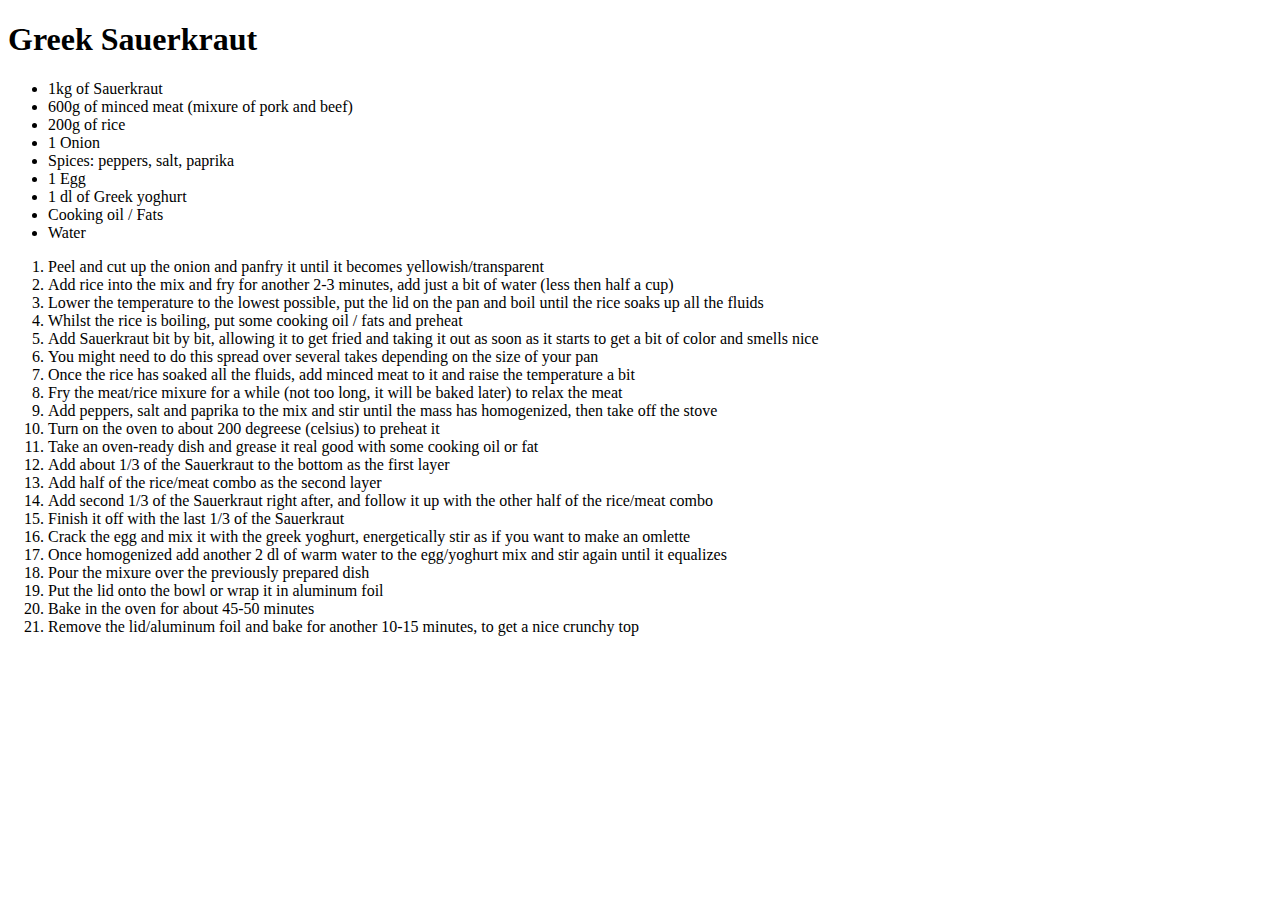
<file: Homework - 1/index.html>
<!DOCTYPE html>
<html lang="en">
    <head>
        <meta charset="UTF-8" />
        <meta name="viewport" content="width=device-width, initial-scale=1.0" />
        <meta http-equiv="X-UA-Compatible" content="ie=edge" />
        <title>Recepie</title>
    </head>
    <body>
        <h1>
            Greek Sauerkraut
        </h1>
        <ul>
            <li>1kg of Sauerkraut</li>
            <li>600g of minced meat (mixure of pork and beef)</li>
            <li>200g of rice</li>
            <li>1 Onion</li>
            <li>Spices: peppers, salt, paprika</li>
            <li>1 Egg</li>
            <li>1 dl of Greek yoghurt</li>
            <li>Cooking oil / Fats</li>
            <li>Water</li>
        </ul>
        <ol>
            <li>Peel and cut up the onion and panfry it until it becomes yellowish/transparent</li>
            <li>
                Add rice into the mix and fry for another 2-3 minutes, add just a bit of water (less then half a cup)
            </li>
            <li>
                Lower the temperature to the lowest possible, put the lid on the pan and boil until the rice soaks up
                all the fluids
            </li>
            <li>Whilst the rice is boiling, put some cooking oil / fats and preheat</li>
            <li>
                Add Sauerkraut bit by bit, allowing it to get fried and taking it out as soon as it starts to get a bit
                of color and smells nice
            </li>
            <li>You might need to do this spread over several takes depending on the size of your pan</li>
            <li>Once the rice has soaked all the fluids, add minced meat to it and raise the temperature a bit</li>
            <li>Fry the meat/rice mixure for a while (not too long, it will be baked later) to relax the meat</li>
            <li>
                Add peppers, salt and paprika to the mix and stir until the mass has homogenized, then take off the
                stove
            </li>
            <li>Turn on the oven to about 200 degreese (celsius) to preheat it</li>
            <li>Take an oven-ready dish and grease it real good with some cooking oil or fat</li>
            <li>Add about 1/3 of the Sauerkraut to the bottom as the first layer</li>
            <li>Add half of the rice/meat combo as the second layer</li>
            <li>
                Add second 1/3 of the Sauerkraut right after, and follow it up with the other half of the rice/meat
                combo
            </li>
            <li>Finish it off with the last 1/3 of the Sauerkraut</li>
            <li>
                Crack the egg and mix it with the greek yoghurt, energetically stir as if you want to make an omlette
            </li>
            <li>
                Once homogenized add another 2 dl of warm water to the egg/yoghurt mix and stir again until it equalizes
            </li>
            <li>Pour the mixure over the previously prepared dish</li>
            <li>Put the lid onto the bowl or wrap it in aluminum foil</li>
            <li>Bake in the oven for about 45-50 minutes</li>
            <li>Remove the lid/aluminum foil and bake for another 10-15 minutes, to get a nice crunchy top</li>
        </ol>
        <ol></ol>
    </body>
</html>
</file>
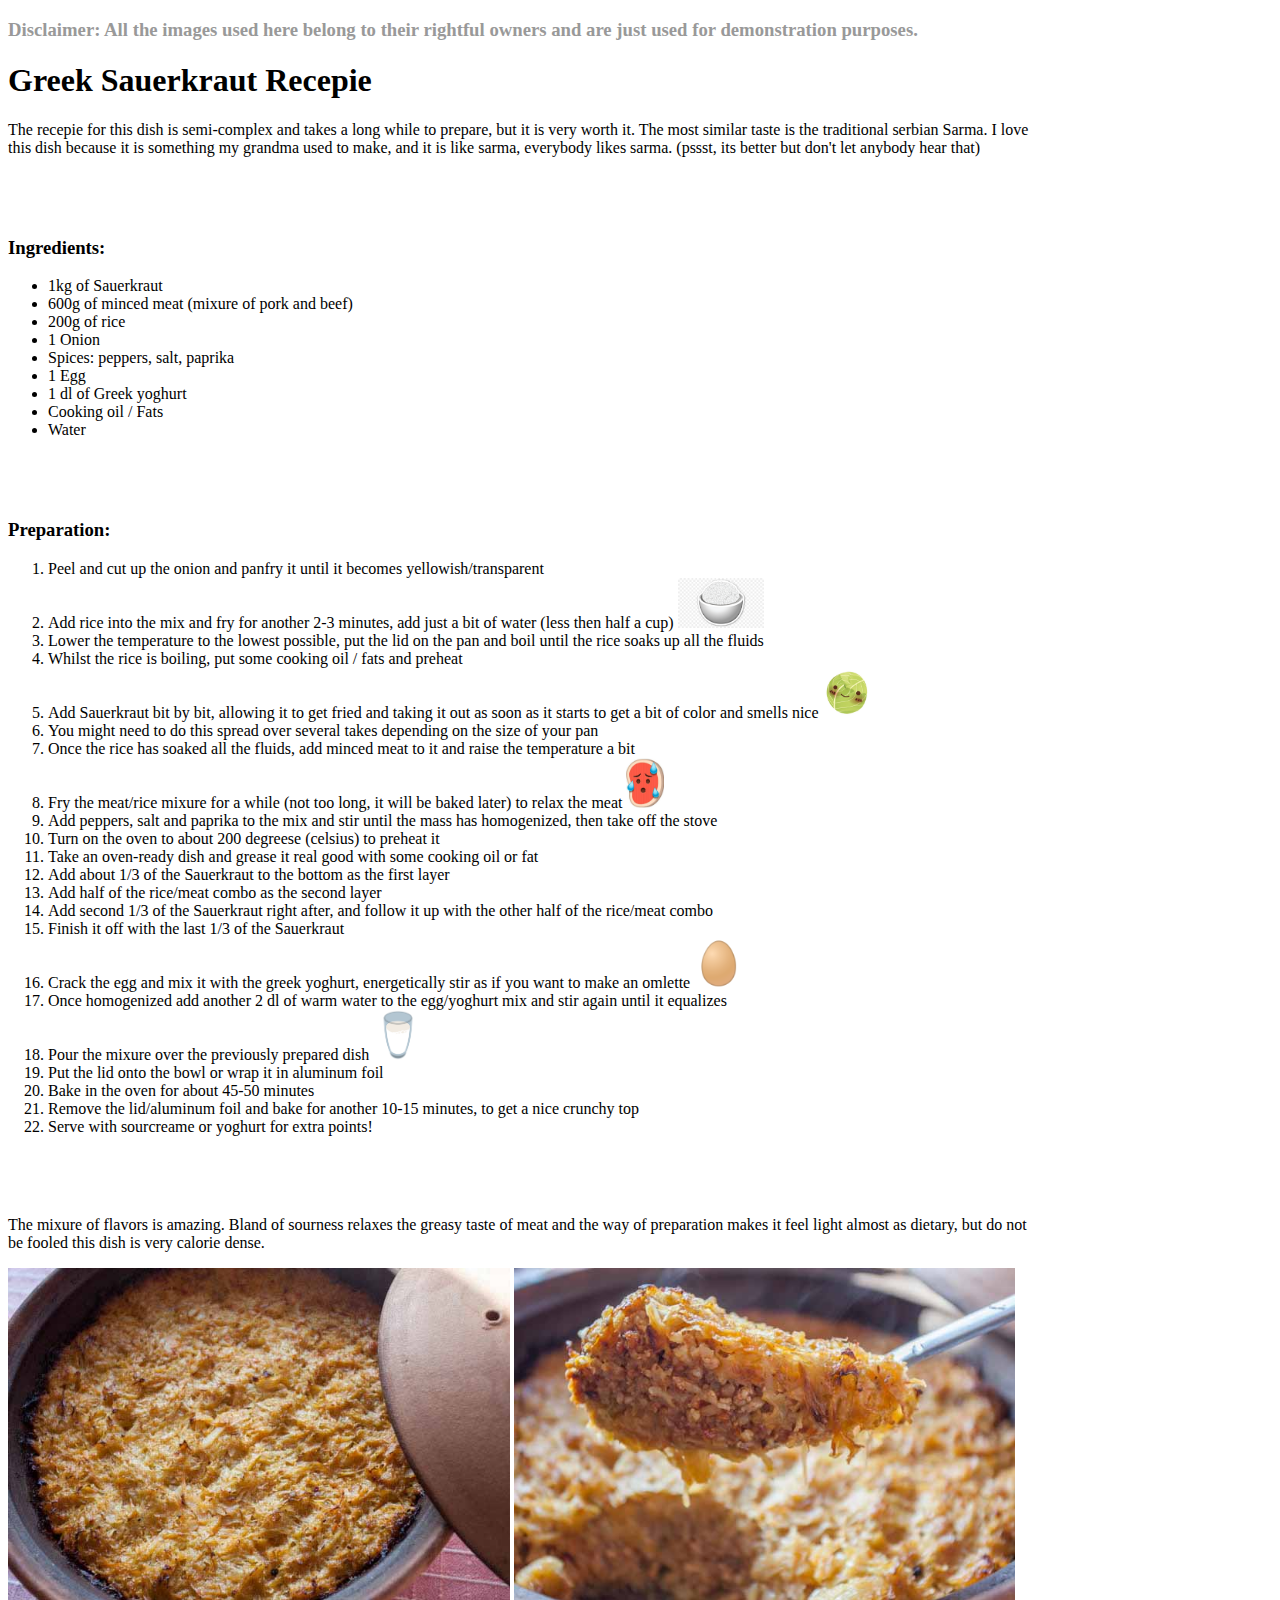
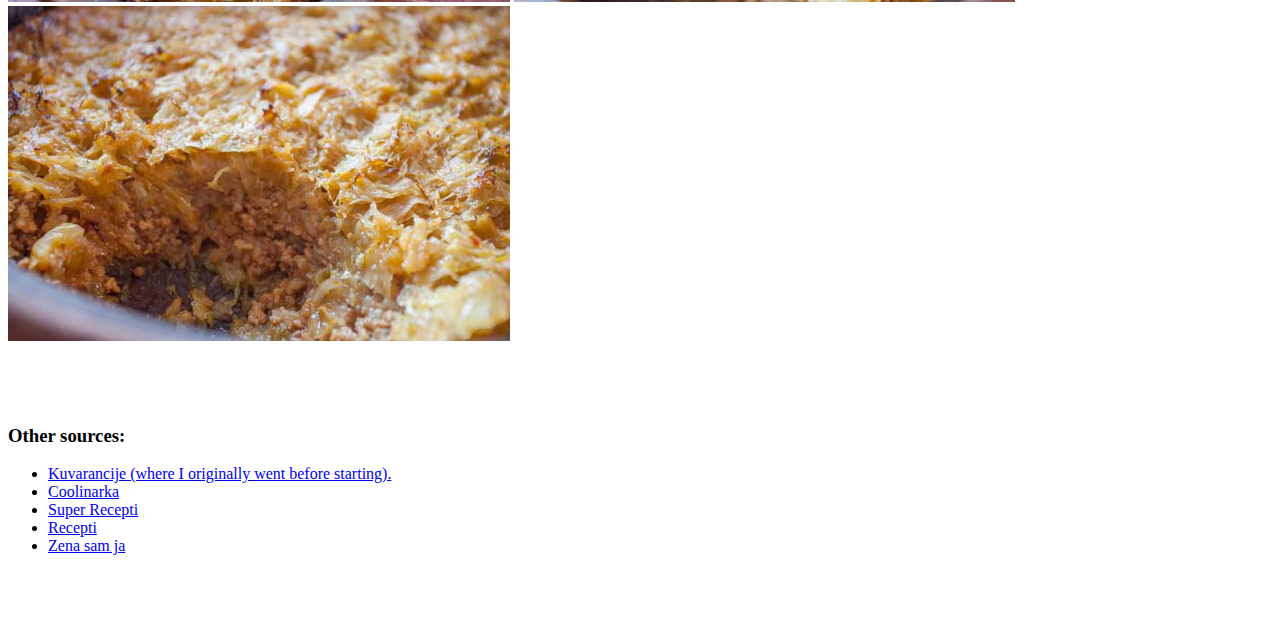
<file: Homework - 3/index.html>
<!DOCTYPE html>
<html lang="en">
    <head>
        <meta charset="UTF-8" />
        <meta name="viewport" content="width=device-width, initial-scale=1.0" />
        <meta http-equiv="X-UA-Compatible" content="ie=edge" />
        <title>Greek Sauerkraut Recepie</title>
        <style>
            img {
                max-width: 49%;
            }
            ol img {
                display: inline-block;
                max-height: 50px;
            }
            section {
                margin: 80px 0;
            }
            body {
                max-width: 1024px;
            }
        </style>
    </head>
    <body>
        <h3 style="color: #999">
            Disclaimer: All the images used here belong to their rightful owners and are just used for demonstration
            purposes.
        </h3>
        <h1>
            Greek Sauerkraut Recepie
        </h1>
        <p>
            The recepie for this dish is semi-complex and takes a long while to prepare, but it is very worth it. The
            most similar taste is the traditional serbian Sarma. I love this dish because it is something my grandma
            used to make, and it is like sarma, everybody likes sarma. (pssst, its better but don't let anybody hear
            that)
        </p>
        <section>
            <h3>Ingredients:</h3>
            <ul>
                <li>1kg of Sauerkraut</li>
                <li>600g of minced meat (mixure of pork and beef)</li>
                <li>200g of rice</li>
                <li>1 Onion</li>
                <li>Spices: peppers, salt, paprika</li>
                <li>1 Egg</li>
                <li>1 dl of Greek yoghurt</li>
                <li>Cooking oil / Fats</li>
                <li>Water</li>
            </ul>
        </section>
        <section>
            <h3>Preparation:</h3>
            <ol>
                <li>Peel and cut up the onion and panfry it until it becomes yellowish/transparent</li>
                <li>
                    Add rice into the mix and fry for another 2-3 minutes, add just a bit of water (less then half a
                    cup)
                    <img src="rice.jpg" />
                </li>
                <li>
                    Lower the temperature to the lowest possible, put the lid on the pan and boil until the rice soaks
                    up all the fluids
                </li>
                <li>Whilst the rice is boiling, put some cooking oil / fats and preheat</li>
                <li>
                    Add Sauerkraut bit by bit, allowing it to get fried and taking it out as soon as it starts to get a
                    bit of color and smells nice
                    <img src="cabbage.jpg" />
                </li>
                <li>You might need to do this spread over several takes depending on the size of your pan</li>
                <li>Once the rice has soaked all the fluids, add minced meat to it and raise the temperature a bit</li>
                <li>
                    Fry the meat/rice mixure for a while (not too long, it will be baked later) to relax the meat
                    <img src="meat.jpg" />
                </li>
                <li>
                    Add peppers, salt and paprika to the mix and stir until the mass has homogenized, then take off the
                    stove
                </li>
                <li>Turn on the oven to about 200 degreese (celsius) to preheat it</li>
                <li>Take an oven-ready dish and grease it real good with some cooking oil or fat</li>
                <li>Add about 1/3 of the Sauerkraut to the bottom as the first layer</li>
                <li>Add half of the rice/meat combo as the second layer</li>
                <li>
                    Add second 1/3 of the Sauerkraut right after, and follow it up with the other half of the rice/meat
                    combo
                </li>
                <li>Finish it off with the last 1/3 of the Sauerkraut</li>
                <li>
                    Crack the egg and mix it with the greek yoghurt, energetically stir as if you want to make an
                    omlette
                    <img src="egg.png" />
                </li>
                <li>
                    Once homogenized add another 2 dl of warm water to the egg/yoghurt mix and stir again until it
                    equalizes
                </li>
                <li>
                    Pour the mixure over the previously prepared dish
                    <img src="yoghurt.png" />
                </li>
                <li>Put the lid onto the bowl or wrap it in aluminum foil</li>
                <li>Bake in the oven for about 45-50 minutes</li>
                <li>Remove the lid/aluminum foil and bake for another 10-15 minutes, to get a nice crunchy top</li>
                <li>Serve with sourcreame or yoghurt for extra points!</li>
            </ol>
        </section>
        <p>
            The mixure of flavors is amazing. Bland of sourness relaxes the greasy taste of meat and the way of
            preparation makes it feel light almost as dietary, but do not be fooled this dish is very calorie dense.
        </p>
        <img src="finished1.jpg" />
        <img src="finished2.jpg" />
        <img src="finished3.jpg" />
        <section>
            <h3>Other sources:</h3>
            <ul>
                <li>
                    <a href="https://www.kuvarancije.com/grcki-kupus">
                        Kuvarancije (where I originally went before starting).
                    </a>
                </li>
                <li>
                    <a href="https://www.coolinarika.com/recept/kupus-na-grcki-nacin/">
                        Coolinarka
                    </a>
                </li>
                <li>
                    <a href="https://recepti.zena.blic.rs/9917">
                        Super Recepti
                    </a>
                </li>
                <li>
                    <a href="https://www.recepti.com/kuvar/glavna-jela/8886-grcki-podvarak">
                        Recepti
                    </a>
                </li>
                <li>
                    <a href="http://www.zenasamja.me/receptdana/314/grcki-kupus">
                        Zena sam ja
                    </a>
                </li>
            </ul>
        </section>
    </body>
</html>
</file>
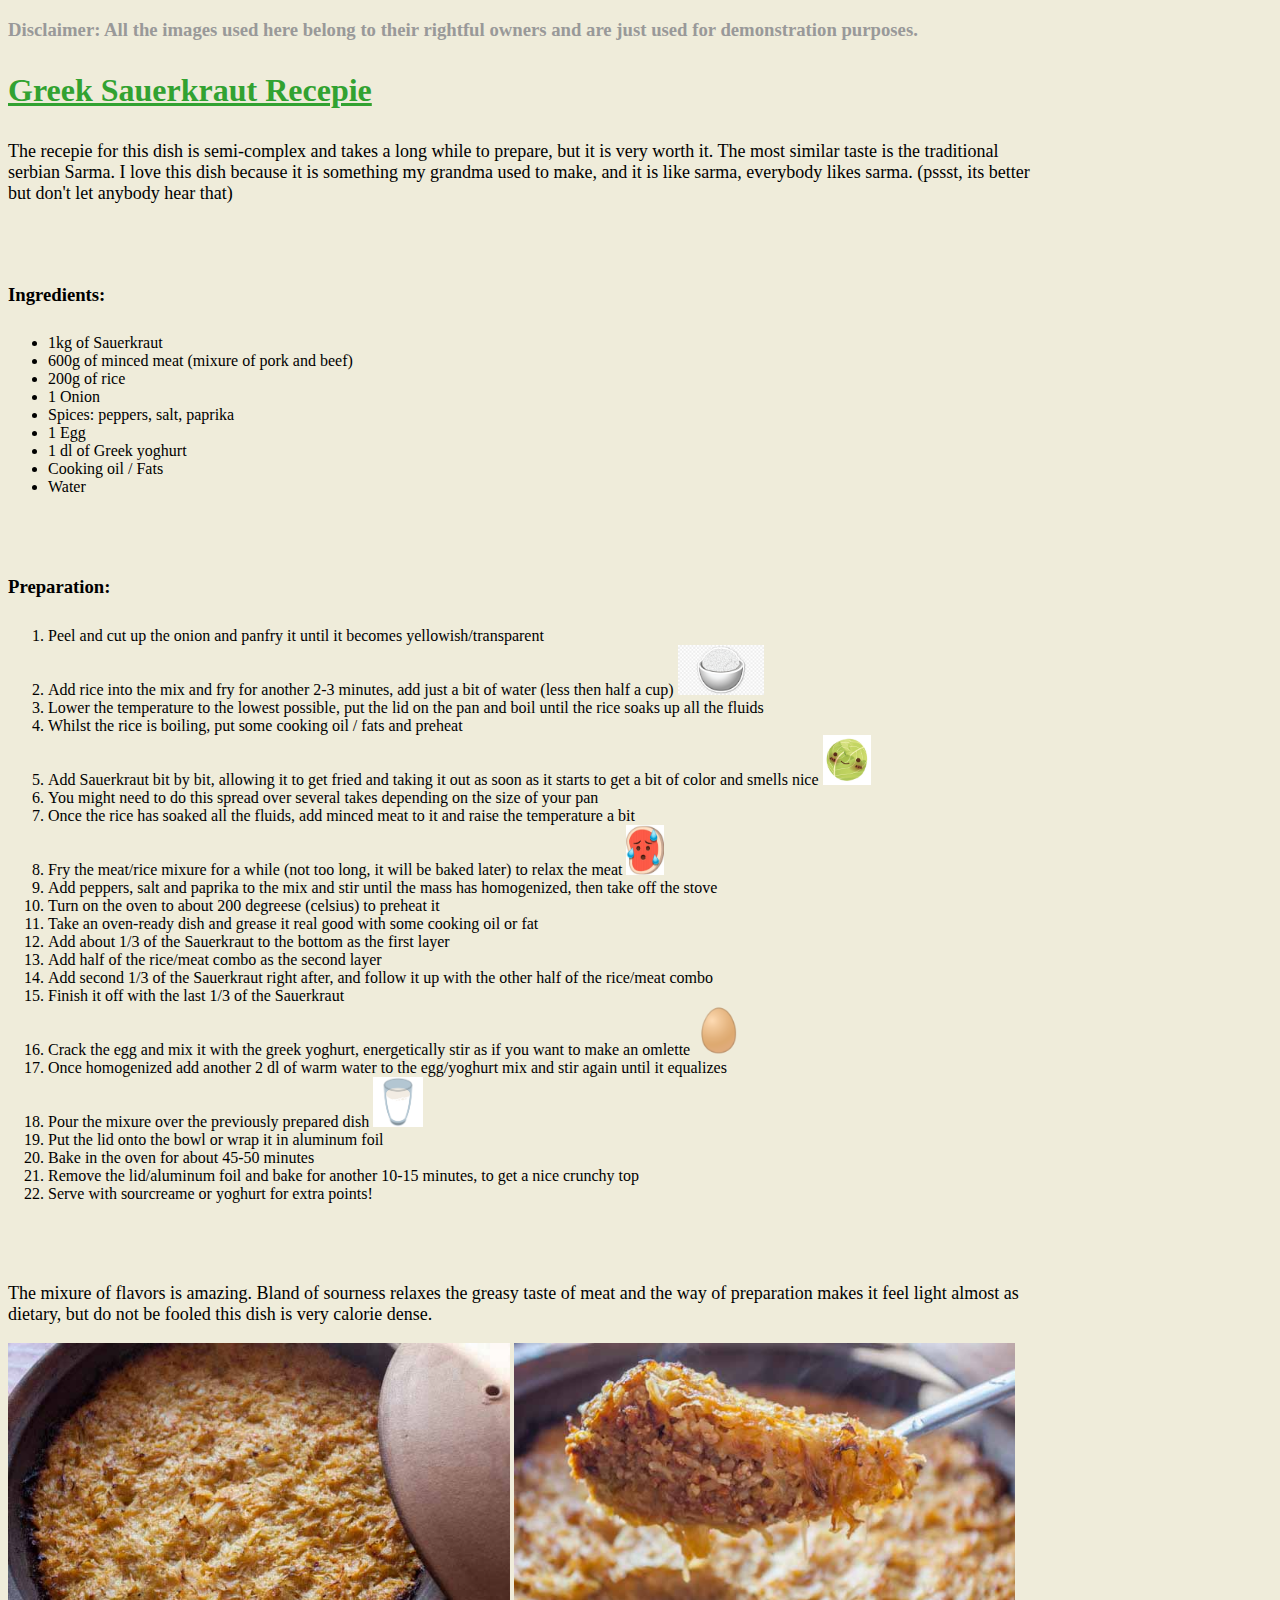
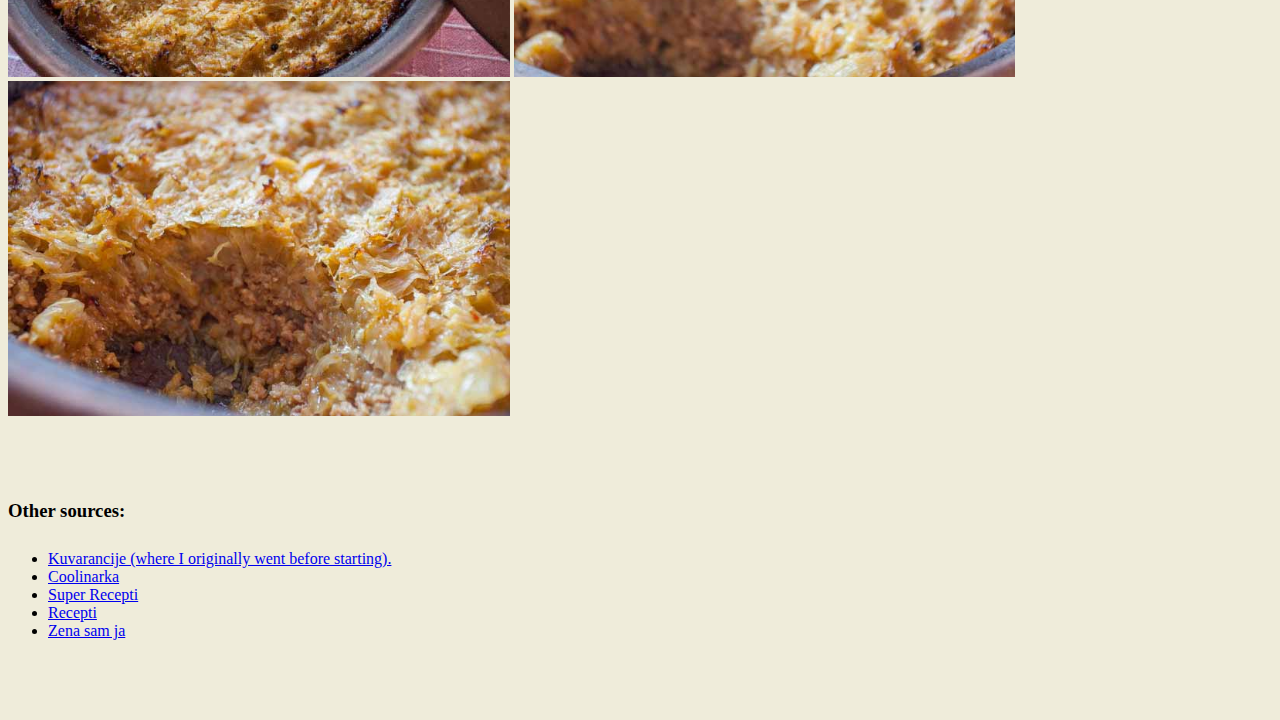
<file: Homework - 4/index.html>
<!DOCTYPE html>
<html lang="en">
    <head>
        <meta charset="UTF-8" />
        <meta name="viewport" content="width=device-width, initial-scale=1.0" />
        <meta http-equiv="X-UA-Compatible" content="ie=edge" />
        <title>Greek Sauerkraut Recepie</title>
        <style>
            /** 
                In case I forget to send the links when submitting, hopefully I won't

                As with pretty much everything else front-end:
                Mozzila's MDN reference is a bible: https://developer.mozilla.org/en-US/docs/Web/CSS/Reference
            */

            body {
                background-color: #efecda;
            }
            p {
                font-size: 18px;
            }
            ul,
            ol {
                font-size: 16px;
            }
            h1,
            h2,
            h3,
            h4,
            h5,
            h6 {
                padding-bottom: 10px;
            }
            h1 {
                font-weight: bold;
                text-decoration: underline;
                animation: FadeMe 2s infinite; /* Styling not covered yet */
                color: #32a231;
            }

            @keyframes FadeMe {
                0% {
                    opacity: 1;
                }
                50% {
                    opacity: 0.5;
                }
                100% {
                    opacity: 1;
                }
            }
            @-webkit-keyframes FadeMe {
                0% {
                    opacity: 1;
                }
                50% {
                    opacity: 0.5;
                }
                100% {
                    opacity: 1;
                }
            }
            @-moz-keyframes FadeMe {
                0% {
                    opacity: 1;
                }
                50% {
                    opacity: 0.5;
                }
                100% {
                    opacity: 1;
                }
            }
            @-o-keyframes FadeMe {
                0% {
                    opacity: 1;
                }
                50% {
                    opacity: 0.5;
                }
                100% {
                    opacity: 1;
                }
            }
            @-ms-keyframes FadeMe {
                0% {
                    opacity: 1;
                }
                50% {
                    opacity: 0.5;
                }
                100% {
                    opacity: 1;
                }
            }

            /* CSS that wasn't asked for, to avoid confustion */
            img {
                max-width: 49%;
            }
            ol img {
                display: inline-block;
                max-height: 50px;
            }
            section {
                margin: 80px 0;
            }
            body {
                max-width: 1024px;
            }
        </style>
    </head>
    <body>
        <h3 style="color: #999">
            Disclaimer: All the images used here belong to their rightful owners and are just used for demonstration
            purposes.
        </h3>
        <h1>
            Greek Sauerkraut Recepie
        </h1>
        <p>
            The recepie for this dish is semi-complex and takes a long while to prepare, but it is very worth it. The
            most similar taste is the traditional serbian Sarma. I love this dish because it is something my grandma
            used to make, and it is like sarma, everybody likes sarma. (pssst, its better but don't let anybody hear
            that)
        </p>
        <section>
            <h3>Ingredients:</h3>
            <ul>
                <li>1kg of Sauerkraut</li>
                <li>600g of minced meat (mixure of pork and beef)</li>
                <li>200g of rice</li>
                <li>1 Onion</li>
                <li>Spices: peppers, salt, paprika</li>
                <li>1 Egg</li>
                <li>1 dl of Greek yoghurt</li>
                <li>Cooking oil / Fats</li>
                <li>Water</li>
            </ul>
        </section>
        <section>
            <h3>Preparation:</h3>
            <ol>
                <li>Peel and cut up the onion and panfry it until it becomes yellowish/transparent</li>
                <li>
                    Add rice into the mix and fry for another 2-3 minutes, add just a bit of water (less then half a
                    cup)
                    <img src="rice.jpg" />
                </li>
                <li>
                    Lower the temperature to the lowest possible, put the lid on the pan and boil until the rice soaks
                    up all the fluids
                </li>
                <li>Whilst the rice is boiling, put some cooking oil / fats and preheat</li>
                <li>
                    Add Sauerkraut bit by bit, allowing it to get fried and taking it out as soon as it starts to get a
                    bit of color and smells nice
                    <img src="cabbage.jpg" />
                </li>
                <li>You might need to do this spread over several takes depending on the size of your pan</li>
                <li>Once the rice has soaked all the fluids, add minced meat to it and raise the temperature a bit</li>
                <li>
                    Fry the meat/rice mixure for a while (not too long, it will be baked later) to relax the meat
                    <img src="meat.jpg" />
                </li>
                <li>
                    Add peppers, salt and paprika to the mix and stir until the mass has homogenized, then take off the
                    stove
                </li>
                <li>Turn on the oven to about 200 degreese (celsius) to preheat it</li>
                <li>Take an oven-ready dish and grease it real good with some cooking oil or fat</li>
                <li>Add about 1/3 of the Sauerkraut to the bottom as the first layer</li>
                <li>Add half of the rice/meat combo as the second layer</li>
                <li>
                    Add second 1/3 of the Sauerkraut right after, and follow it up with the other half of the rice/meat
                    combo
                </li>
                <li>Finish it off with the last 1/3 of the Sauerkraut</li>
                <li>
                    Crack the egg and mix it with the greek yoghurt, energetically stir as if you want to make an
                    omlette
                    <img src="egg.png" />
                </li>
                <li>
                    Once homogenized add another 2 dl of warm water to the egg/yoghurt mix and stir again until it
                    equalizes
                </li>
                <li>
                    Pour the mixure over the previously prepared dish
                    <img src="yoghurt.png" />
                </li>
                <li>Put the lid onto the bowl or wrap it in aluminum foil</li>
                <li>Bake in the oven for about 45-50 minutes</li>
                <li>Remove the lid/aluminum foil and bake for another 10-15 minutes, to get a nice crunchy top</li>
                <li>Serve with sourcreame or yoghurt for extra points!</li>
            </ol>
        </section>
        <p>
            The mixure of flavors is amazing. Bland of sourness relaxes the greasy taste of meat and the way of
            preparation makes it feel light almost as dietary, but do not be fooled this dish is very calorie dense.
        </p>
        <img src="finished1.jpg" />
        <img src="finished2.jpg" />
        <img src="finished3.jpg" />
        <section>
            <h3>Other sources:</h3>
            <ul>
                <li>
                    <a href="https://www.kuvarancije.com/grcki-kupus">
                        Kuvarancije (where I originally went before starting).
                    </a>
                </li>
                <li>
                    <a href="https://www.coolinarika.com/recept/kupus-na-grcki-nacin/">
                        Coolinarka
                    </a>
                </li>
                <li>
                    <a href="https://recepti.zena.blic.rs/9917">
                        Super Recepti
                    </a>
                </li>
                <li>
                    <a href="https://www.recepti.com/kuvar/glavna-jela/8886-grcki-podvarak">
                        Recepti
                    </a>
                </li>
                <li>
                    <a href="http://www.zenasamja.me/receptdana/314/grcki-kupus">
                        Zena sam ja
                    </a>
                </li>
            </ul>
        </section>
    </body>
</html>
</file>
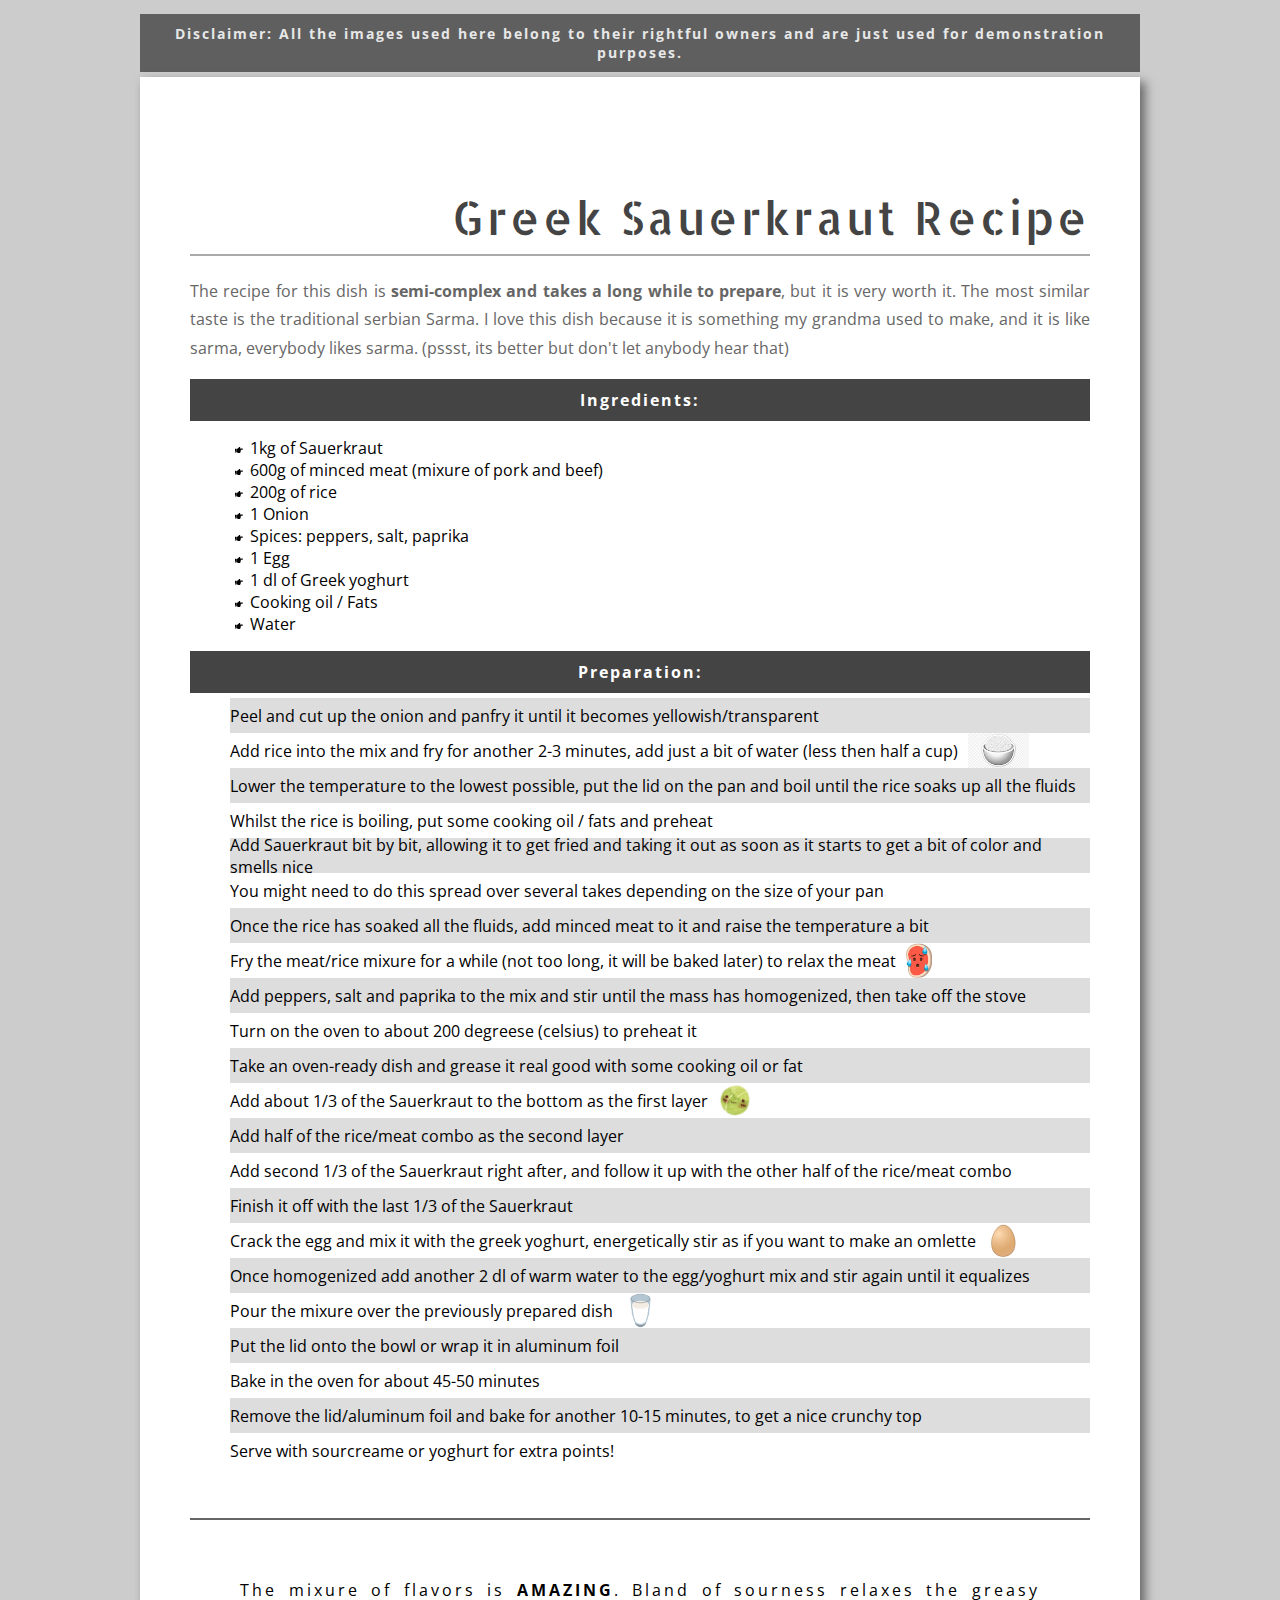
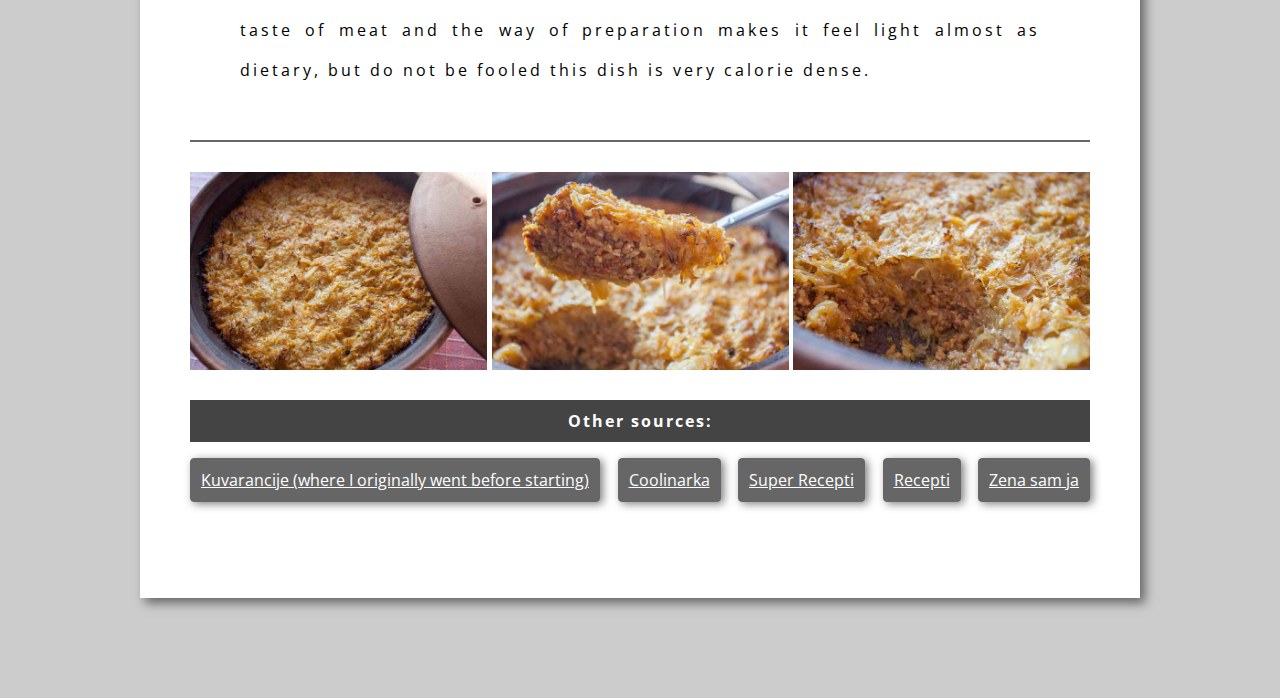
<file: Homework - 5/index.html>
<!DOCTYPE html>
<html lang="en">
    <head>
        <meta charset="UTF-8" />
        <meta name="viewport" content="width=device-width, initial-scale=1.0" />
        <meta http-equiv="X-UA-Compatible" content="ie=edge" />
        <title>Greek Sauerkraut Recipe</title>
        <link rel="stylesheet" href="style.css" />
    </head>
    <body>
        <h3 id="disclaimer">
            Disclaimer: All the images used here belong to their rightful owners and are just used for demonstration
            purposes.
        </h3>
        <div id="pageRoot">
            <h1 id="PageTitle">
                Greek Sauerkraut Recipe
            </h1>
            <p id="about">
                The recipe for this dish is
                <span class="emphasize">semi-complex and takes a long while to prepare</span>, but it is very worth it.
                The most similar taste is the traditional serbian Sarma. I love this dish because it is something my
                grandma used to make, and it is like sarma, everybody likes sarma. (pssst, its better but don't let
                anybody hear that)
            </p>
            <section>
                <h3>Ingredients:</h3>
                <ul class="ingredients">
                    <li>1kg of Sauerkraut</li>
                    <li>600g of minced meat (mixure of pork and beef)</li>
                    <li>200g of rice</li>
                    <li>1 Onion</li>
                    <li>Spices: peppers, salt, paprika</li>
                    <li>1 Egg</li>
                    <li>1 dl of Greek yoghurt</li>
                    <li>Cooking oil / Fats</li>
                    <li>Water</li>
                </ul>
            </section>
            <section>
                <h3>Preparation:</h3>
                <ol class="preparation">
                    <li>Peel and cut up the onion and panfry it until it becomes yellowish/transparent</li>
                    <li>
                        Add rice into the mix and fry for another 2-3 minutes, add just a bit of water (less then half a
                        cup)
                        <img class="emojiImg" src="rice.jpg" />
                    </li>
                    <li>
                        Lower the temperature to the lowest possible, put the lid on the pan and boil until the rice
                        soaks up all the fluids
                    </li>
                    <li>Whilst the rice is boiling, put some cooking oil / fats and preheat</li>
                    <li>
                        Add Sauerkraut bit by bit, allowing it to get fried and taking it out as soon as it starts to
                        get a bit of color and smells nice
                    </li>
                    <li>You might need to do this spread over several takes depending on the size of your pan</li>
                    <li>
                        Once the rice has soaked all the fluids, add minced meat to it and raise the temperature a bit
                    </li>
                    <li>
                        Fry the meat/rice mixure for a while (not too long, it will be baked later) to relax the meat
                        <img class="emojiImg" src="meat.jpg" />
                    </li>
                    <li>
                        Add peppers, salt and paprika to the mix and stir until the mass has homogenized, then take off
                        the stove
                    </li>
                    <li>Turn on the oven to about 200 degreese (celsius) to preheat it</li>
                    <li>Take an oven-ready dish and grease it real good with some cooking oil or fat</li>
                    <li>
                        Add about 1/3 of the Sauerkraut to the bottom as the first layer
                        <img class="emojiImg" src="cabbage.jpg" />
                    </li>
                    <li>Add half of the rice/meat combo as the second layer</li>
                    <li>
                        Add second 1/3 of the Sauerkraut right after, and follow it up with the other half of the
                        rice/meat combo
                    </li>
                    <li>Finish it off with the last 1/3 of the Sauerkraut</li>
                    <li>
                        Crack the egg and mix it with the greek yoghurt, energetically stir as if you want to make an
                        omlette
                        <img class="emojiImg" src="egg.png" />
                    </li>
                    <li>
                        Once homogenized add another 2 dl of warm water to the egg/yoghurt mix and stir again until it
                        equalizes
                    </li>
                    <li>
                        Pour the mixure over the previously prepared dish
                        <img class="emojiImg" src="yoghurt.png" />
                    </li>
                    <li>Put the lid onto the bowl or wrap it in aluminum foil</li>
                    <li>Bake in the oven for about 45-50 minutes</li>
                    <li>Remove the lid/aluminum foil and bake for another 10-15 minutes, to get a nice crunchy top</li>
                    <li>Serve with sourcreame or yoghurt for extra points!</li>
                </ol>
            </section>
            <p id="conclusion">
                The mixure of flavors is <span class="emphasize">AMAZING</span>. Bland of sourness relaxes the greasy
                taste of meat and the way of preparation makes it feel light almost as dietary, but do not be fooled
                this dish is very calorie dense.
            </p>
            <div id="gallery">
                <img src="finished1.jpg" />
                <img src="finished2.jpg" />
                <img src="finished3.jpg" />
            </div>
            <section>
                <h3>Other sources:</h3>
                <ul id="reference">
                    <li>
                        <a href="https://www.kuvarancije.com/grcki-kupus">
                            Kuvarancije (where I originally went before starting)
                        </a>
                    </li>
                    <li>
                        <a href="https://www.coolinarika.com/recept/kupus-na-grcki-nacin/">
                            Coolinarka
                        </a>
                    </li>
                    <li>
                        <a href="https://recepti.zena.blic.rs/9917">
                            Super Recepti
                        </a>
                    </li>
                    <li>
                        <a href="https://www.recepti.com/kuvar/glavna-jela/8886-grcki-podvarak">
                            Recepti
                        </a>
                    </li>
                    <li>
                        <a href="http://www.zenasamja.me/receptdana/314/grcki-kupus">
                            Zena sam ja
                        </a>
                    </li>
                </ul>
            </section>
        </div>
    </body>
</html>
</file>
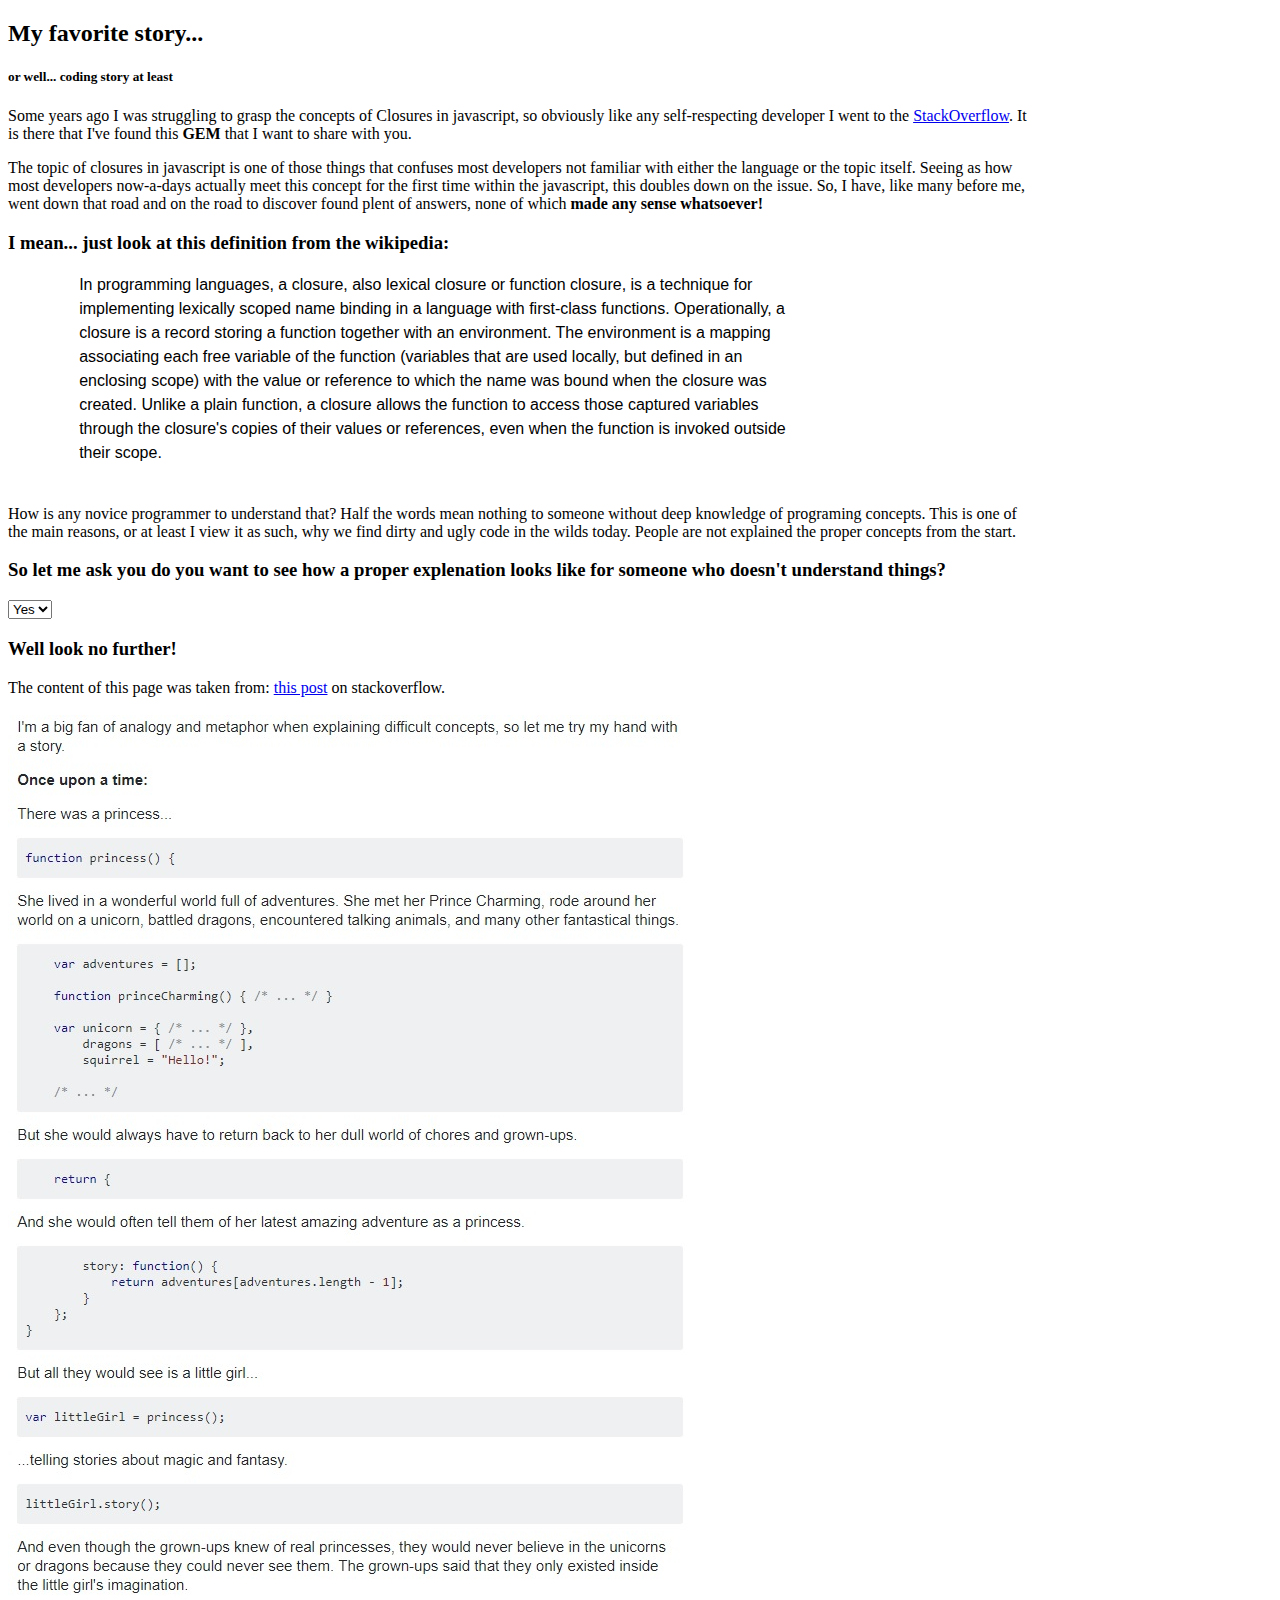
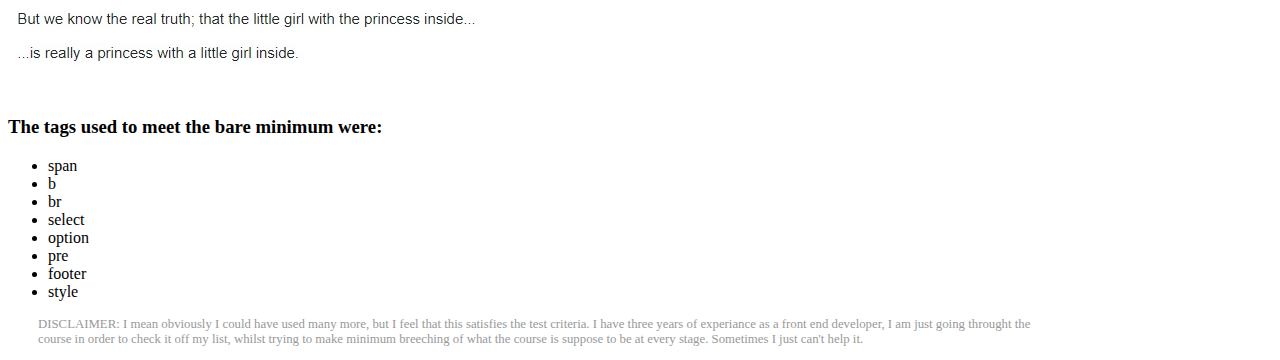
<file: Project - 1/index.html>
<!DOCTYPE html>
<html lang="en">
    <head>
        <meta charset="UTF-8" />
        <meta name="viewport" content="width=device-width, initial-scale=1.0" />
        <meta http-equiv="X-UA-Compatible" content="ie=edge" />
        <title>Project 1</title>
        <style>
            body {
                max-width: 1024px;
            }
            select:invalid + #validated {
                display: none;
            }
            code {
                margin-left: 20px;
            }
        </style>
    </head>
    <body>
        <header>
            <h2>
                My favorite story...
            </h2>
        </header>
        <main>
            <h5>or well... coding story at least</h5>
            <p>
                Some years ago I was struggling to grasp the concepts of Closures in javascript, so obviously like any
                self-respecting developer I went to the <a href="https://stackoverflow.com/">StackOverflow</a>. It is
                there that I've found this <b>GEM</b> that I want to share with you.
            </p>
            <p>
                The topic of closures in javascript is one of those things that confuses most developers not familiar
                with either the language or the topic itself. Seeing as how most developers now-a-days actually meet
                this concept for the first time within the javascript, this doubles down on the issue. So, I have, like
                many before me, went down that road and on the road to discover found plent of answers, none of which
                <b>made any sense whatsoever!</b>
            </p>
            <h3>I mean... just look at this definition from the wikipedia:</h3>
            <pre style="font-family: Arial, Helvetica, sans-serif; line-height: 1.5">
                In programming languages, a closure, also lexical closure or function closure, is a technique for
                implementing lexically scoped name binding in a language with first-class functions. Operationally, a
                closure is a record storing a function together with an environment. The environment is a mapping
                associating each free variable of the function (variables that are used locally, but defined in an
                enclosing scope) with the value or reference to which the name was bound when the closure was
                created. Unlike a plain function, a closure allows the function to access those captured variables
                through the closure's copies of their values or references, even when the function is invoked outside
                their scope.
            </pre>
            <p>
                How is any novice programmer to understand that? Half the words mean nothing to someone without deep
                knowledge of programing concepts. This is one of the main reasons, or at least I view it as such, why we
                find dirty and ugly code in the wilds today. People are not explained the proper concepts from the
                start.
            </p>
            <h3>
                So let me ask you do you want to see how a proper explenation looks like for someone who doesn't
                understand things?
            </h3>
            <select required>
                <option value="">No</option>
                <option value="1" selected>Yes</option>
            </select>
            <div id="validated">
                <h3>Well look no further!</h3>
                <span
                    >The content of this page was taken from:
                    <a href="https://stackoverflow.com/a/6472397/5715550">this post</a> on stackoverflow.
                </span>
                <br />
                <br />
                <img src="story.jpg" alt="" />
                <br />
                <br />
            </div>
        </main>
        <footer>
            <h3>The tags used to meet the bare minimum were:</h3>
            <ul>
                <li>span</li>
                <li>b</li>
                <li>br</li>
                <li>select</li>
                <li>option</li>
                <li>pre</li>
                <li>footer</li>
                <li>style</li>
            </ul>
            <p style="color: #999; font-size: 80%; margin-left: 30px;">
                DISCLAIMER: I mean obviously I could have used many more, but I feel that this satisfies the test
                criteria. I have three years of experiance as a front end developer, I am just going throught the course
                in order to check it off my list, whilst trying to make minimum breeching of what the course is suppose
                to be at every stage. Sometimes I just can't help it.
            </p>
        </footer>
    </body>
</html>
</file>
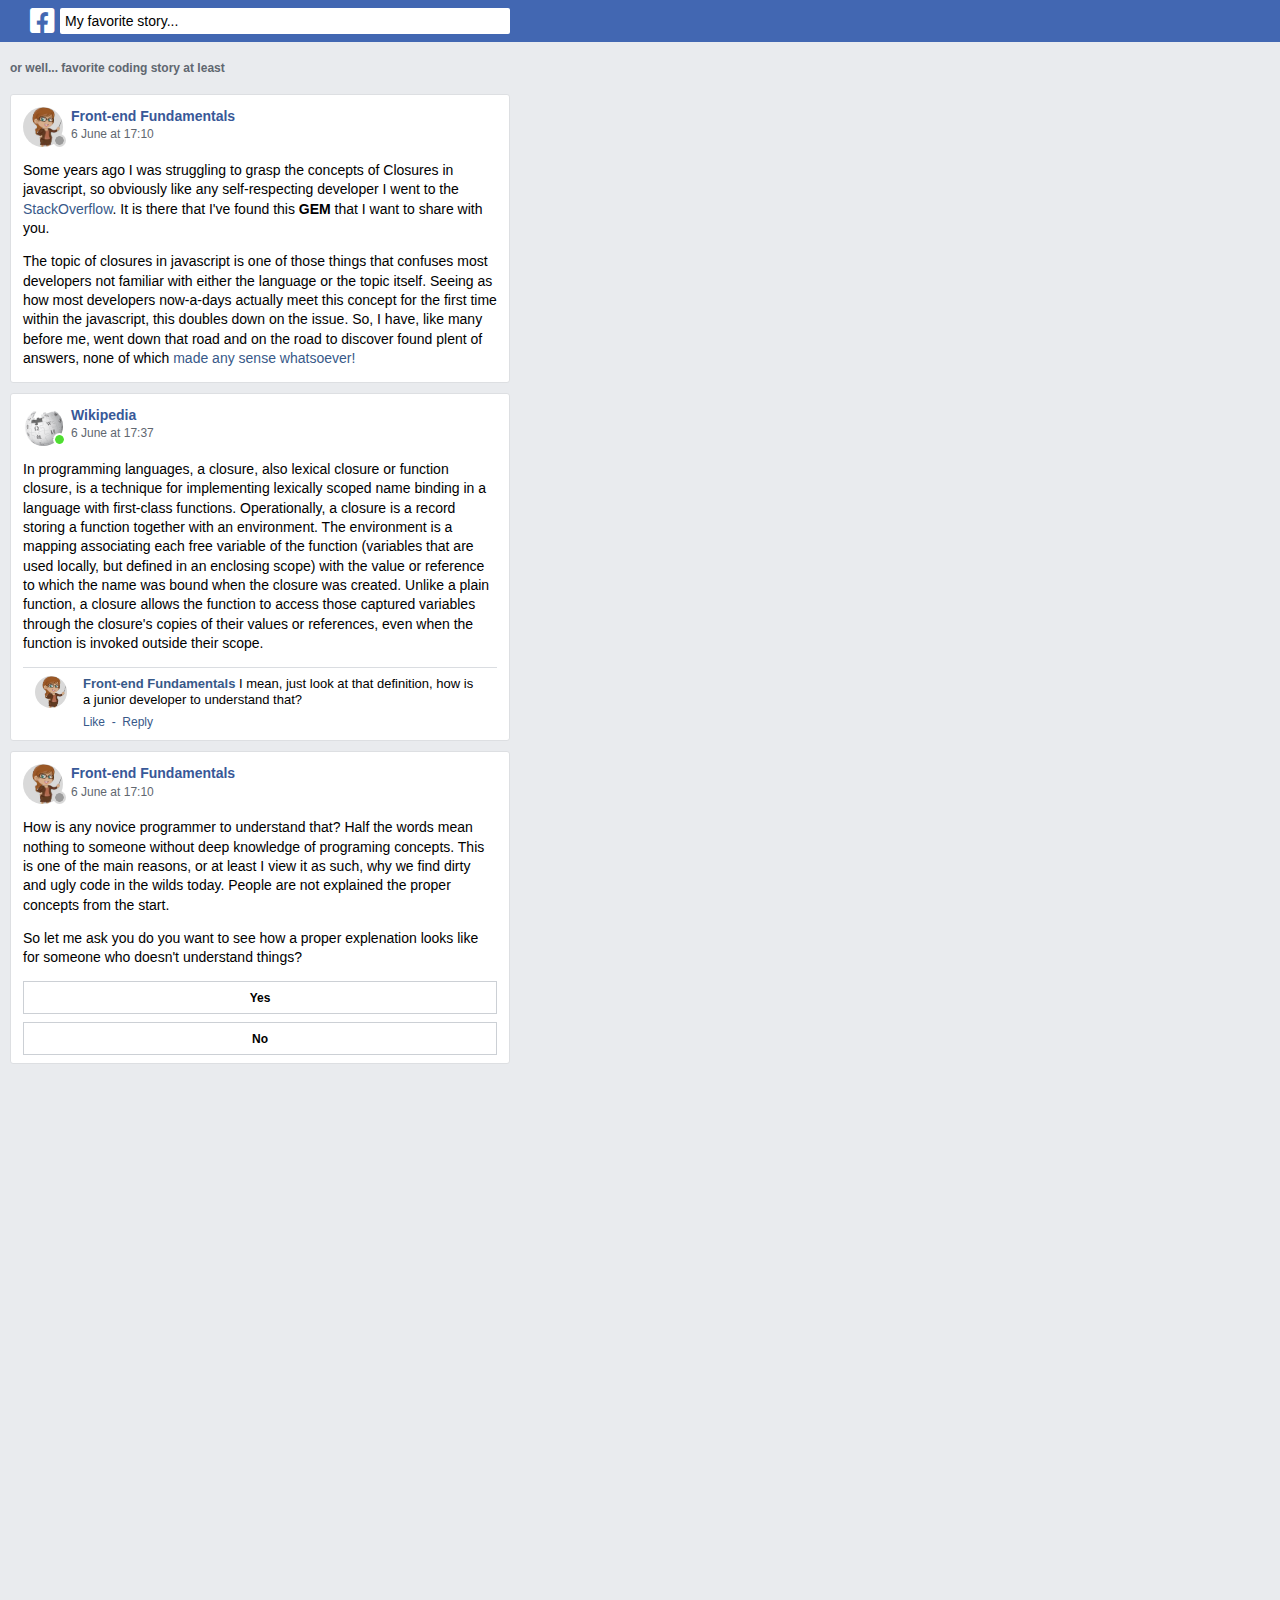
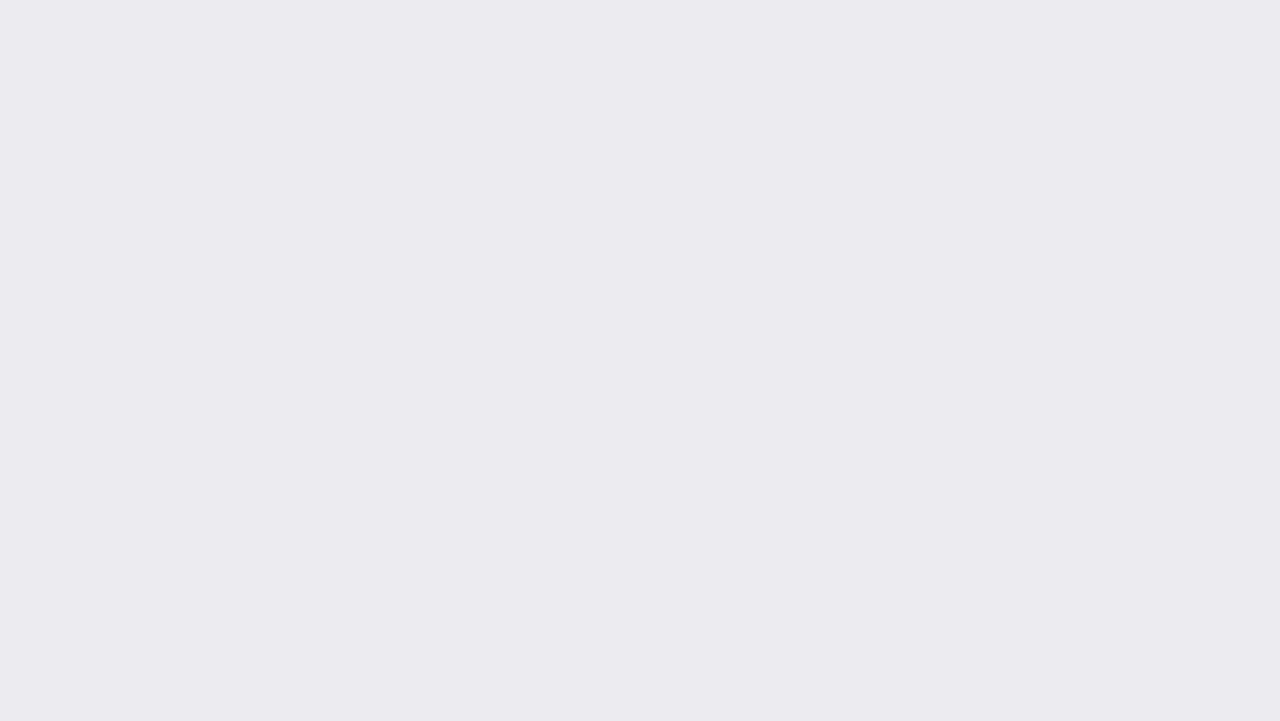
<file: Project - 2/index.html>
<!DOCTYPE html>
<html lang="en">
    <head>
        <meta charset="UTF-8" />
        <meta name="viewport" content="width=device-width, initial-scale=1.0" />
        <meta http-equiv="X-UA-Compatible" content="ie=edge" />
        <title>Project 1</title>
        <link href="fontawesome/css/all.css" rel="stylesheet" />
        <link rel="stylesheet" href="normalize.css" />
        <link rel="stylesheet" href="style.css" />
    </head>
    <script>
        function reveal(show) {
            var el = document.getElementById("reveal");
            if (show) {
                el.style.opacity = "1";
                document.getElementById("scroll").scrollIntoView({
                    behavior: "smooth",
                    block: "start",
                    inline: "nearest"
                });
            } else el.style.opacity = "0";
        }
    </script>
    <body>
        <header>
            <i class="fab fa-facebook-square"></i>
            <input id="title" value="My favorite story..." />
        </header>
        <main>
            <span id="postsTag">or well... favorite coding story at least</span>
            <div class="post-container">
                <div class="post-meta">
                    <div class="meta-profile user"><div class=""></div></div>
                    <div class="meta-title">
                        <span class="post-title">Front-end Fundamentals</span>
                        <span class="post-time">6 June at 17:10</span>
                    </div>
                </div>
                <div class="post-body">
                    <p>
                        Some years ago I was struggling to grasp the concepts of Closures in javascript, so obviously
                        like any self-respecting developer I went to the
                        <a href="https://stackoverflow.com/">StackOverflow</a>. It is there that I've found this
                        <b>GEM</b> that I want to share with you.
                    </p>
                    <p>
                        The topic of closures in javascript is one of those things that confuses most developers not
                        familiar with either the language or the topic itself. Seeing as how most developers now-a-days
                        actually meet this concept for the first time within the javascript, this doubles down on the
                        issue. So, I have, like many before me, went down that road and on the road to discover found
                        plent of answers, none of which
                        <span class="emphasize">made any sense whatsoever!</span>
                    </p>
                </div>
            </div>

            <div class="post-container">
                <div class="post-meta">
                    <div class="meta-profile wikipedia"><div class="active"></div></div>
                    <div class="meta-title">
                        <span class="post-title">Wikipedia</span>
                        <span class="post-time">6 June at 17:37</span>
                    </div>
                </div>
                <div class="post-body">
                    <p>
                        In programming languages, a closure, also lexical closure or function closure, is a technique
                        for implementing lexically scoped name binding in a language with first-class functions.
                        Operationally, a closure is a record storing a function together with an environment. The
                        environment is a mapping associating each free variable of the function (variables that are used
                        locally, but defined in an enclosing scope) with the value or reference to which the name was
                        bound when the closure was created. Unlike a plain function, a closure allows the function to
                        access those captured variables through the closure's copies of their values or references, even
                        when the function is invoked outside their scope.
                    </p>
                </div>
                <div class="post-comments">
                    <div class="comment-profile user"><div class="active"></div></div>
                    <div class="comment-body">
                        <span class="comment-profile-name">Front-end Fundamentals</span>
                        I mean, just look at that definition, how is a junior developer to understand that?
                        <div class="comment-controls"><a>Like</a>&nbsp;&nbsp;-&nbsp;&nbsp;<a>Reply</a></div>
                    </div>
                </div>
            </div>

            <div class="post-container" id="scroll">
                <div class="post-meta">
                    <div class="meta-profile user"><div class=""></div></div>
                    <div class="meta-title">
                        <span class="post-title">Front-end Fundamentals</span>
                        <span class="post-time">6 June at 17:10</span>
                    </div>
                </div>
                <div class="post-body">
                    <p>
                        How is any novice programmer to understand that? Half the words mean nothing to someone without
                        deep knowledge of programing concepts. This is one of the main reasons, or at least I view it as
                        such, why we find dirty and ugly code in the wilds today. People are not explained the proper
                        concepts from the start.
                    </p>
                    <p>
                        So let me ask you do you want to see how a proper explenation looks like for someone who doesn't
                        understand things?
                    </p>
                    <div class="poll">
                        <input id="option-yes" type="radio" name="show-post" hidden onchange="reveal(true);" /><label
                            for="option-yes"
                            >Yes</label
                        >
                        <input id="option-no" type="radio" name="show-post" hidden onchange="reveal(false);" /><label
                            for="option-no"
                            >No</label
                        >
                    </div>
                </div>
            </div>

            <div id="reveal" class="post-container" style="opacity: 0; transition: all 0.5s">
                <div class="post-meta">
                    <div class="meta-profile stackoverflow"><div class="active"></div></div>
                    <div class="meta-title">
                        <span class="post-title">Stackoverflow</span>
                        <span class="post-time">6 June at 20:32</span>
                    </div>
                </div>
                <div class="post-body">
                    <p>
                        <a>
                            https://stackoverflow.com/a/6472397/5715550
                        </a>
                    </p>
                    <img src="resources/princessfull.png" alt="" />
                </div>
            </div>
        </main>
    </body>
</html>
</file>
<file: Homework - 5/style.css>
@import url("https://fonts.googleapis.com/css?family=Allerta+Stencil|Open+Sans&display=swap");

body {
    display: flex;
    flex-direction: column;
    justify-content: center;
    max-width: 1000px;
    margin: auto;
    font-family: "Open Sans", sans-serif;
    background-color: #ccc;
}

#disclaimer {
    opacity: 0.8;
    color: #eee;
    font-size: 14px;
}

#pageRoot {
    padding: 80px 50px;
    background-color: white;
    box-shadow: 5px 5px 10px rgba(0, 0, 0, 0.5);
    margin-bottom: 100px;
}

#PageTitle {
    font-family: "Allerta Stencil", sans-serif;
    letter-spacing: 3px;
    font-size: 46px;
    font-weight: 100;
    position: relative;
    color: #444;
    text-align: right;
}
#PageTitle::after {
    content: "";
    position: absolute;
    display: block;
    height: 2px;
    width: 100%;
    bottom: -10px;
    background-color: #aaa;
}

#about {
    color: #666;
    line-height: 1.8;
    text-align: justify;
}

h3 {
    font-size: 16px;
    color: white;
    background-color: #444;
    padding: 10px 5px;
    text-align: center;
    margin-bottom: 5px;
    letter-spacing: 2px;
}

ol {
    margin: 0;
}
ul {
    padding-left: 0;
}

.ingredients {
    list-style-image: url("handpoint.svg");
    /* I know the test asked for this, but I want to align the items via flex so I am commenting it out */
    padding-left: 60px;
}

.preparation {
    /* list-style: upper-roman; */
    /* I know the test asked for this, but I want to align the items via flex so I am commenting it out */
}

.preparation > li {
    display: flex;
    align-items: center;
    height: 35px;
}
.preparation > li:nth-child(odd) {
    background-color: #ddd;
}

.emojiImg {
    height: 35px;
    display: inline-block;
    margin-left: 10px;
}

#conclusion {
    margin: 50px 0 20px;
    padding: 50px 50px;
    text-align: justify;
    letter-spacing: 3px;
    line-height: 2.5;
    border: solid 2px #666;
    border-left: none;
    border-right: none;
}

.emphasize {
    font-weight: bold;
}

#gallery {
    display: flex;
    justify-content: space-between;
    width: 100%;
    margin-bottom: 20px;
}

#gallery > img {
    margin: 10px 0;
    width: 33%;
    height: 33%;
}

#reference {
    display: flex;
    justify-content: space-between;
}

#reference > li {
    display: flex;
    padding: 10px 10px;
    margin: auto 5px;
    border: solid 1px #666;
    background: #666;
    box-shadow: 3px 2px 8px rgba(0, 0, 0, 0.5);
    border-radius: 4px;
    transition-duration: 0.5s;
    color: white;
}

#reference > li:hover {
    border-color: #999;
    background-color: #999;
    color: #333;
}
#reference > li:last-child {
    margin-right: 0;
}
#reference > li:first-child {
    margin-left: 0;
}

#reference > li > a {
    color: inherit;
    cursor: pointer;
}
</file>
<file: Project - 2/style.css>
* {
    box-sizing: border-box;
}

body {
    background-color: #e9ebee;
    font-family: Helvetica, sans-serif;
}

main,
header,
footer {
    font-family: Helvetica, sans-serif;
}

header {
    background-color: #4267b2;
    height: 42px;
    color: white;
    display: flex;
    align-items: center;
    font-size: 12;
    font-family: Helvetica, sans-serif;
}

header > i {
    font-size: 28px;
    margin-left: 30px;
    margin-right: 5px;
}

#title {
    box-sizing: border-box;
    height: 26px;
    width: 100%;
    max-width: 450px;
    padding: 2px 5px;
    margin: 0;
    background: white;
    border-radius: 2px;
    font-size: 14px;
    color: black;
    font-weight: 100;
    line-height: 24px;
    border: none;
    display: block;
}
#postsTag {
    color: #606770;
    height: 32px;
    display: flex;
    align-items: center;
    margin: 10px;
    font-weight: 600;
    font-size: 12px;
    line-height: 16.08px;
}

.post-container {
    background-color: white;
    border: solid 1px rgb(221, 223, 226);
    border-radius: 3px;
    width: 500px;
    padding: 12px;
    padding-bottom: 0;
    margin: 10px;
    font-family: Helvetica, sans-serif;
}

.post-meta {
    display: flex;
}
.meta-profile {
    background-size: 110% 110%;
    border-radius: 50%;
    width: 40px;
    height: 40px;
    display: inline-block;
    margin-right: 8px;
    position: relative;
}
.meta-profile.user {
    background-image: url("resources/teacher.png");
    filter: brightness(85%);
}
.meta-profile.wikipedia {
    background-image: url("resources/wikipedia.png");
}
.meta-profile.stackoverflow {
    background-image: url("resources/stackoverflow.png");
    filter: brightness(85%);
}

.meta-profile > div {
    box-sizing: content-box;
    background-color: #999;
    border: 2px solid #fff;
    border-radius: 50%;
    height: 9px;
    left: 76%;
    position: absolute;
    top: 68%;
    width: 9px;
    z-index: 1;
    filter: brightness(120%);
}

.meta-profile > .active {
    background-color: #42b72a;
}

.meta-title {
    display: flex;
    flex-direction: column;
}
.meta-title > *:hover {
    text-decoration-line: underline;
}

.post-title {
    font-family: "Helvetica";
    color: #385898;
    cursor: pointer;
    font-size: 14px;
    font-weight: 600;
    line-height: 19.32px;
    margin-bottom: 2px;
}
.post-time {
    color: #616770;
    font-size: 12px;
}

.post-body {
    margin-top: 6px;
}

.post-body > h1 {
    font-size: 24px;
    line-height: 28px;
    text-transform: uppercase;
    font-weight: 300;
}

.post-body > p {
    font-size: 14px;
    line-height: 19.32px;
}

.post-body > p > a,
.post-body > p > .emphasize {
    text-decoration: solid;
    text-decoration-line: none;
    color: #385989;
    font-weight: 400;
    cursor: pointer;
}

.post-comments {
    border-top: solid 1px rgb(218, 221, 225);
    margin: initial -10px;
    padding: 8px 12px 4px;
    display: flex;
}

.comment-profile {
    margin-right: 6px;
    height: 32px;
    width: 32px;
    flex-shrink: 0;
    border-radius: 50%;
    background-size: 110% 110%;
}
.comment-profile.user {
    background-image: url("resources/teacher.png");
    filter: brightness(85%);
}

.comment-body {
    padding: 0px 10px;
    font-size: 13px;
    line-height: 16px;
}
.comment-profile-name {
    color: #385989;
    font-weight: 600;
}
.comment-profile-name:hover {
    text-decoration-line: underline;
}
.comment-controls {
    margin-top: 8px;
    padding-bottom: 8px;
    color: #385989;
    font-size: 12px;
    line-height: 12px;
}

.poll {
    display: flex;
    flex-direction: column;
}
.poll > label {
    display: flex;
    justify-content: center;
    align-items: center;
    border: solid 1px rgb(204, 208, 213);
    padding: 7.5px 12px;
    font-size: 12px;
    font-weight: 700;
    line-height: 16px;
    margin-bottom: 8px;
}
.poll > label:hover {
    background-color: #ebedf0;
}

.poll > input:checked + label {
    border-color: #4267b2;
    color: #4267b2;
    border-width: 2px;
    padding: 6.5px 11px;
}
</file>
